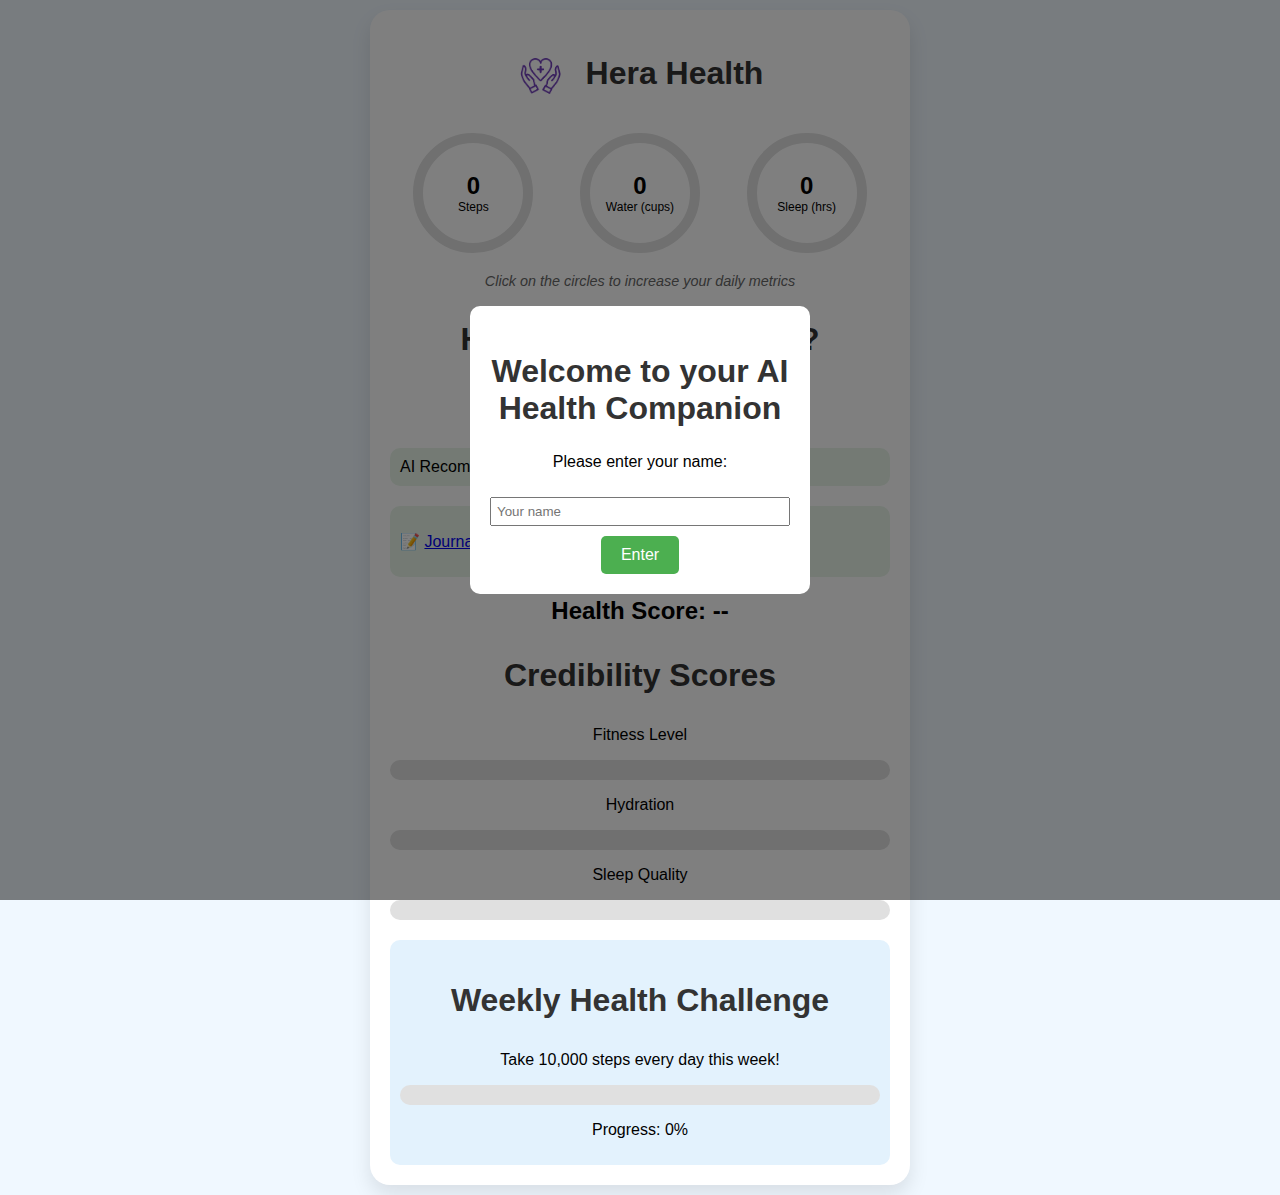
<file: index.html>
<!DOCTYPE html>
<html lang="en">
<head>
    <meta charset="UTF-8">
    <meta name="viewport" content="width=device-width, initial-scale=1.0">
    <title>Hera Health </title>
     <link rel="icon" type="image/x-icon" href="logo.png">
    <link rel="stylesheet" href="style.css">
</head>
<body>
    <div id="namePopup">
        <div id="nameForm">
            <h2>Welcome to your AI Health Companion</h2>
            <p>Please enter your name:</p>
            <input type="text" id="nameInput" placeholder="Your name">
            <button onclick="setName()">Enter</button>
        </div>
    </div>
    <div class="app-container">
        <h1>
            <img src="logo.png" alt="hera health Logo" style="height: 50px; vertical-align: middle;">
            Hera Health </h1>
        <div id="greeting"></div>
        <div class="circle-container">
            <div class="circle" id="stepsCircle" onclick="incrementMetric('steps', 1000)">
                <span id="steps">0</span>
                <small>Steps</small>
            </div>
            <div class="circle" id="waterCircle" onclick="incrementMetric('water', 1)">
                <span id="water">0</span>
                <small>Water (cups)</small>
            </div>
            <div class="circle" id="sleepCircle" onclick="incrementMetric('sleep', 0.5)">
                <span id="sleep">0</span>
                <small>Sleep (hrs)</small>
            </div>
        </div>
        <p class="instructions">Click on the circles to increase your daily metrics</p>
        <div id="moodContainer">
            <h3>How do you feel today?</h3>
            <div id="moodEmojis">
                <span onclick="setMood('😄')">😄</span>
                <span onclick="setMood('😊')">😊</span>
                <span onclick="setMood('😐')">😐</span>
                <span onclick="setMood('😔')">😔</span>
                <span onclick="setMood('😫')">😫</span>
            </div>
        </div>
        <div id="aiRecommendation">
            AI Recommendation: Loading...
        </div>
        <div id="journalPrompt">
            <p>📝 <a href="journal.html" target="_blank">Journal your day's experience</a></p>
        </div>
        <div id="healthScore">
            Health Score: --
        </div>
        <div id="credibilityScore">
            <h3>Credibility Scores</h3>
            <div>
                <p>Fitness Level</p>
                <div class="score-bar"><div id="fitnessScore" class="score-fill"></div></div>
            </div>
            <div>
                <p>Hydration</p>
                <div class="score-bar"><div id="hydrationScore" class="score-fill"></div></div>
            </div>
            <div>
                <p>Sleep Quality</p>
                <div class="score-bar"><div id="sleepScore" class="score-fill"></div></div>
            </div>
        </div>
        <div id="weeklyChallenge">
            <h3>Weekly Health Challenge</h3>
            <p id="challengeDescription">Take 10,000 steps every day this week!</p>
            <div id="challengeProgress">
                <div id="challengeBar"></div>
            </div>
            <p id="challengeStatus">Progress: 0%</p>
        </div>
    </div>
    <canvas id="confetti"></canvas>

    <script>
       let mood = null;
        const metrics = {steps: 0, water: 0, sleep: 0};
        let challengeProgress = 0;
        let userName = '';

        function setName() {
            userName = document.getElementById('nameInput').value;
            if (userName) {
                document.getElementById('namePopup').style.display = 'none';
                document.getElementById('greeting').textContent = `Hi ${userName} 😊`;
            }
        }

        function incrementMetric(metric, increment) {
            metrics[metric] += increment;
            document.getElementById(metric).textContent = metrics[metric];
            updateAIRecommendation();
            updateChallengeProgress();
            updateCredibilityScores();
        }

        function setMood(emoji) {
            mood = emoji;
            updateAIRecommendation();
        }

        function updateAIRecommendation() {
            let recommendation = "Based on your data, here are some recommendations:\n";
            if (metrics.steps < 5000) recommendation += "- Try to increase your daily steps.\n";
            if (metrics.water < 8) recommendation += "- Drink more water throughout the day.\n";
            if (metrics.sleep < 7) recommendation += "- Aim for 7-9 hours of sleep per night.\n";
            if (mood === '😔' || mood === '😫') recommendation += "- Consider engaging in mood-boosting activities.\n";
            
            document.getElementById('aiRecommendation').textContent = recommendation;
            
            const healthScore = calculateHealthScore();
            document.getElementById('healthScore').textContent = `Health Score: ${healthScore}%`;
            
            if (healthScore === 100) {
                startConfetti();
            }
        }

        function calculateHealthScore() {
            const stepScore = Math.min(metrics.steps / 10000 * 100, 100);
            const waterScore = Math.min(metrics.water / 8 * 100, 100);
            const sleepScore = metrics.sleep >= 7 && metrics.sleep <= 9 ? 100 : (metrics.sleep / 8 * 100);
            const moodScore = mood ? ['😫', '😔', '😐', '😊', '😄'].indexOf(mood) * 25 : 0;
            
            return Math.min(Math.round((stepScore + waterScore + sleepScore + moodScore) / 4), 100);
        }

        function updateChallengeProgress() {
            challengeProgress = Math.min((metrics.steps / 10000) * 100, 100);
            document.getElementById('challengeBar').style.width = `${challengeProgress}%`;
            document.getElementById('challengeStatus').textContent = `Progress: ${Math.round(challengeProgress)}%`;
            
            if (challengeProgress === 100) {
                document.getElementById('challengeDescription').textContent = "Congratulations! You've completed the challenge!";
                document.getElementById('challengeDescription').style.color = '#4CAF50';
                startConfetti();
            }
        }

        function updateCredibilityScores() {
            const fitnessScore = Math.min(metrics.steps / 10000 * 100, 100);
            const hydrationScore = Math.min(metrics.water / 8 * 100, 100);
            const sleepScore = metrics.sleep >= 7 && metrics.sleep <= 9 ? 100 : (metrics.sleep / 8 * 100);

            document.getElementById('fitnessScore').style.width = `${fitnessScore}%`;
            document.getElementById('hydrationScore').style.width = `${hydrationScore}%`;
            document.getElementById('sleepScore').style.width = `${sleepScore}%`;
        }

        function startConfetti() {
            const canvas = document.getElementById('confetti');
            const ctx = canvas.getContext('2d');
            canvas.width = window.innerWidth;
            canvas.height = window.innerHeight;
            const pieces = [];
            const numberOfPieces = 200;
            const colors = ['#f00', '#0f0', '#00f', '#ff0', '#0ff', '#f0f'];

            for (let i = 0; i < numberOfPieces; i++) {
                pieces.push({
                    x: Math.random() * canvas.width,
                    y: Math.random() * canvas.height - canvas.height,
                    rot: Math.random() * 360,
                    sp: Math.random() * 6 + 3,
                    color: colors[Math.floor(Math.random() * colors.length)]
                });
            }

            function animate() {
                ctx.clearRect(0, 0, canvas.width, canvas.height);

                pieces.forEach((p) => {
                    ctx.save();
                    ctx.beginPath();
                    ctx.translate(p.x + 10, p.y + 10);
                    ctx.rotate(p.rot * Math.PI / 180);
                    ctx.rect(-10, -10, 20, 20);
                    ctx.fillStyle = p.color;
                    ctx.fill();
                    ctx.restore();

                    p.y += p.sp;
                    p.rot += 2;

                    if (p.y > canvas.height) {
                        p.y = -20;
                        p.x = Math.random() * canvas.width;
                    }
                });

                requestAnimationFrame(animate);
            }

            animate();

            setTimeout(() => {
                canvas.style.display = 'none';
            }, 5000);
        }

        updateCredibilityScores();
    </script>
</body>
</html>
</file>
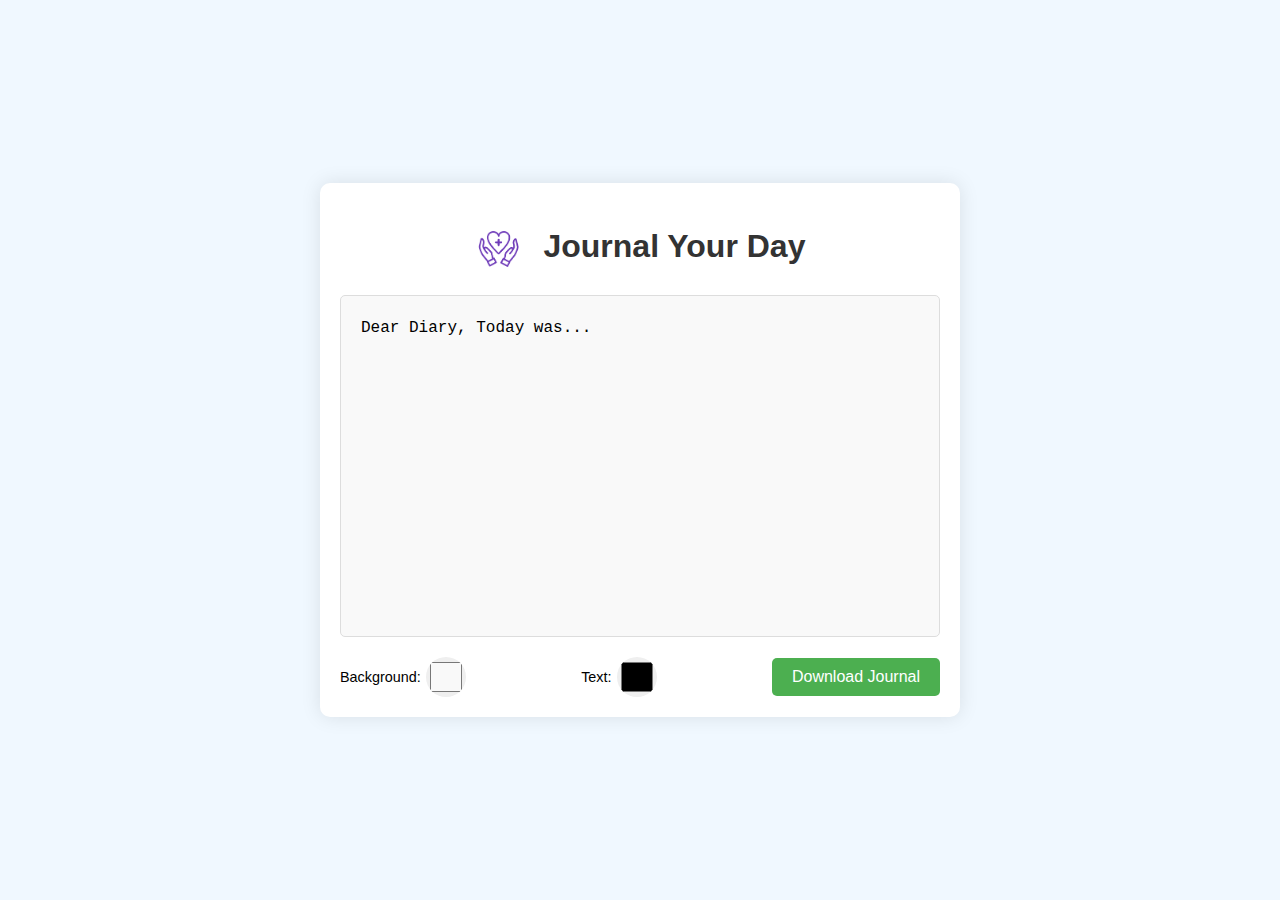
<file: journal.html>
<!DOCTYPE html>
<html lang="en">
<head>
    <meta charset="UTF-8">
    <meta name="viewport" content="width=device-width, initial-scale=1.0">
    <title>Journalist</title>
     <link rel="icon" type="image/x-icon" href="logo.png">
    <style>
        body {
            font-family: 'Segoe UI', Tahoma, Geneva, Verdana, sans-serif;
            background-color: #f0f8ff;
            display: flex;
            justify-content: center;
            align-items: center;
            min-height: 100vh;
            margin: 0;
            padding: 10px;
            box-sizing: border-box;
        }
        .journal-container {
            background-color: #fff;
            border-radius: 10px;
            box-shadow: 0 0 20px rgba(0,0,0,0.1);
            padding: 20px;
            width: 100%;
            max-width: 600px;
        }
        h1 {
            text-align: center;
            color: #333;
            font-size: clamp(1.5rem, 4vw, 2rem);
        }
        #journalCard {
            background-color: #f9f9f9;
            border: 1px solid #ddd;
            border-radius: 5px;
            padding: 20px;
            margin-top: 20px;
            min-height: 300px;
            font-family: 'Courier New', Courier, monospace;
            font-size: clamp(0.9rem, 2.5vw, 1rem);
            line-height: 1.6;
            resize: vertical;
        }
        .controls {
            margin-top: 20px;
            display: flex;
            flex-wrap: wrap;
            justify-content: space-between;
            align-items: center;
            gap: 10px;
        }
        button {
            background-color: #4CAF50;
            color: white;
            border: none;
            padding: 10px 20px;
            border-radius: 5px;
            cursor: pointer;
            font-size: clamp(0.9rem, 2.5vw, 1rem);
        }
        button:hover {
            background-color: #45a049;
        }
        input[type="color"] {
            width: 40px;
            height: 40px;
            border: none;
            border-radius: 50%;
            cursor: pointer;
        }
        label {
            font-size: clamp(0.8rem, 2vw, 0.9rem);
        }
        .color-control {
            display: flex;
            align-items: center;
            gap: 5px;
        }
        img {
    height: 50px;
    margin-right: 10px; 
    vertical-align: middle; 
}
    </style>
</head>
<body>
    <div class="journal-container">
        <h1>
            <img src="logo.png" alt="hera health Logo" style="height: 50px; vertical-align: middle;">
            Journal Your Day</h1>
        <div id="journalCard" contenteditable="true">
            Dear Diary,

            Today was...
        </div>
        <div class="controls">
            <div class="color-control">
                <label for="bgColor">Background:</label>
                <input type="color" id="bgColor" value="#f9f9f9" onchange="changeBackgroundColor()">
            </div>
            <div class="color-control">
                <label for="textColor">Text:</label>
                <input type="color" id="textColor" value="#000000" onchange="changeTextColor()">
            </div>
            <button onclick="downloadJournal()">Download Journal</button>
        </div>
    </div>

    <script>
        function changeBackgroundColor() {
            const color = document.getElementById('bgColor').value;
            document.getElementById('journalCard').style.backgroundColor = color;
        }

        function changeTextColor() {
            const color = document.getElementById('textColor').value;
            document.getElementById('journalCard').style.color = color;
        }

        function downloadJournal() {
            const text = document.getElementById('journalCard').innerText;
            const blob = new Blob([text], {type: 'text/plain'});
            const url = URL.createObjectURL(blob);
            const a = document.createElement('a');
            a.href = url;
            a.download = 'journal_entry.txt';
            document.body.appendChild(a);
            a.click();
            document.body.removeChild(a);
            URL.revokeObjectURL(url);
        }
    </script>
</body>
</html>
</file>
<file: style.css>
body {
    font-family: 'Segoe UI', Tahoma, Geneva, Verdana, sans-serif;
    background-color: #f0f8ff;
    display: flex;
    justify-content: center;
    align-items: center;
    min-height: 100vh;
    margin: 0;
    padding: 10px;
    box-sizing: border-box;
}
.app-container {
    background-color: white;
    border-radius: 20px;
    box-shadow: 0 10px 20px rgba(0,0,0,0.1);
    padding: 20px;
    width: 100%;
    max-width: 500px;
}
h1, h2, h3 {
    text-align: center;
    color: #333;
    font-size: clamp(1.5rem, 4vw, 2rem);
}
.circle-container {
    display: flex;
    justify-content: space-around;
    margin-top: 20px;
    flex-wrap: wrap;
}
.circle {
    width: 100px;
    height: 100px;
    border-radius: 50%;
    border: 10px solid #e0e0e0;
    display: flex;
    flex-direction: column;
    justify-content: center;
    align-items: center;
    cursor: pointer;
    transition: all 0.3s ease;
    margin: 10px;
}
.circle:hover {
    transform: scale(1.1);
}
.circle span {
    font-size: 24px;
    font-weight: bold;
}
.circle small {
    font-size: 12px;
}

#moodContainer {
    text-align: center;
    margin-top: 20px;
}
#moodEmojis span {
    font-size: clamp(1.5rem, 5vw, 2rem);
    cursor: pointer;
    margin: 0 5px;
}
#aiRecommendation, #journalPrompt {
    margin-top: 20px;
    padding: 10px;
    background-color: #e8f5e9;
    border-radius: 10px;
    font-size: clamp(0.9rem, 2.5vw, 1rem);
}
#healthScore {
    text-align: center;
    font-size: clamp(1.2rem, 3.5vw, 1.5rem);
    font-weight: bold;
    margin-top: 20px;
}
#weeklyChallenge {
    margin-top: 20px;
    padding: 10px;
    background-color: #e3f2fd;
    border-radius: 10px;
    text-align: center;
    font-size: clamp(0.9rem, 2.5vw, 1rem);
}
#challengeProgress {
    width: 100%;
    height: 20px;
    background-color: #e0e0e0;
    border-radius: 10px;
    margin-top: 10px;
    overflow: hidden;
}
#challengeBar {
    width: 0%;
    height: 100%;
    background-color: #2196F3;
    transition: width 0.5s ease-in-out;
}
#credibilityScore {
    margin-top: 20px;
    text-align: center;
}
.score-bar {
    width: 100%;
    height: 20px;
    background-color: #e0e0e0;
    border-radius: 10px;
    margin-top: 5px;
    overflow: hidden;
}
.score-fill {
    height: 100%;
    background-color: #4CAF50;
    transition: width 0.5s ease-in-out;
}
.instructions {
    text-align: center;
    margin-top: 10px;
    font-style: italic;
    color: #666;
    font-size: clamp(0.8rem, 2vw, 0.9rem);
}
#confetti {
    position: fixed;
    top: 0;
    left: 0;
    width: 100%;
    height: 100%;
    pointer-events: none;
    z-index: 9999;
}
#namePopup {
    position: fixed;
    top: 0;
    left: 0;
    width: 100%;
    height: 100%;
    background-color: rgba(0,0,0,0.5);
    display: flex;
    justify-content: center;
    align-items: center;
    z-index: 10000;
}
#nameForm {
    background-color: white;
    padding: 20px;
    border-radius: 10px;
    text-align: center;
    width: 90%;
    max-width: 300px;
}
#nameInput {
    margin: 10px 0;
    padding: 5px;
    width: 100%;
    box-sizing: border-box;
}
#greeting {
    text-align: center;
    font-size: clamp(1.2rem, 3.5vw, 1.5rem);
    margin-bottom: 20px;
}
button {
    background-color: #4CAF50;
    color: white;
    border: none;
    padding: 10px 20px;
    border-radius: 5px;
    cursor: pointer;
    font-size: clamp(0.9rem, 2.5vw, 1rem);
}
button:hover {
    background-color: #45a049;
}
img {
    height: 50px; 
    margin-right: 10px;
    vertical-align: middle; 
}
</file>
